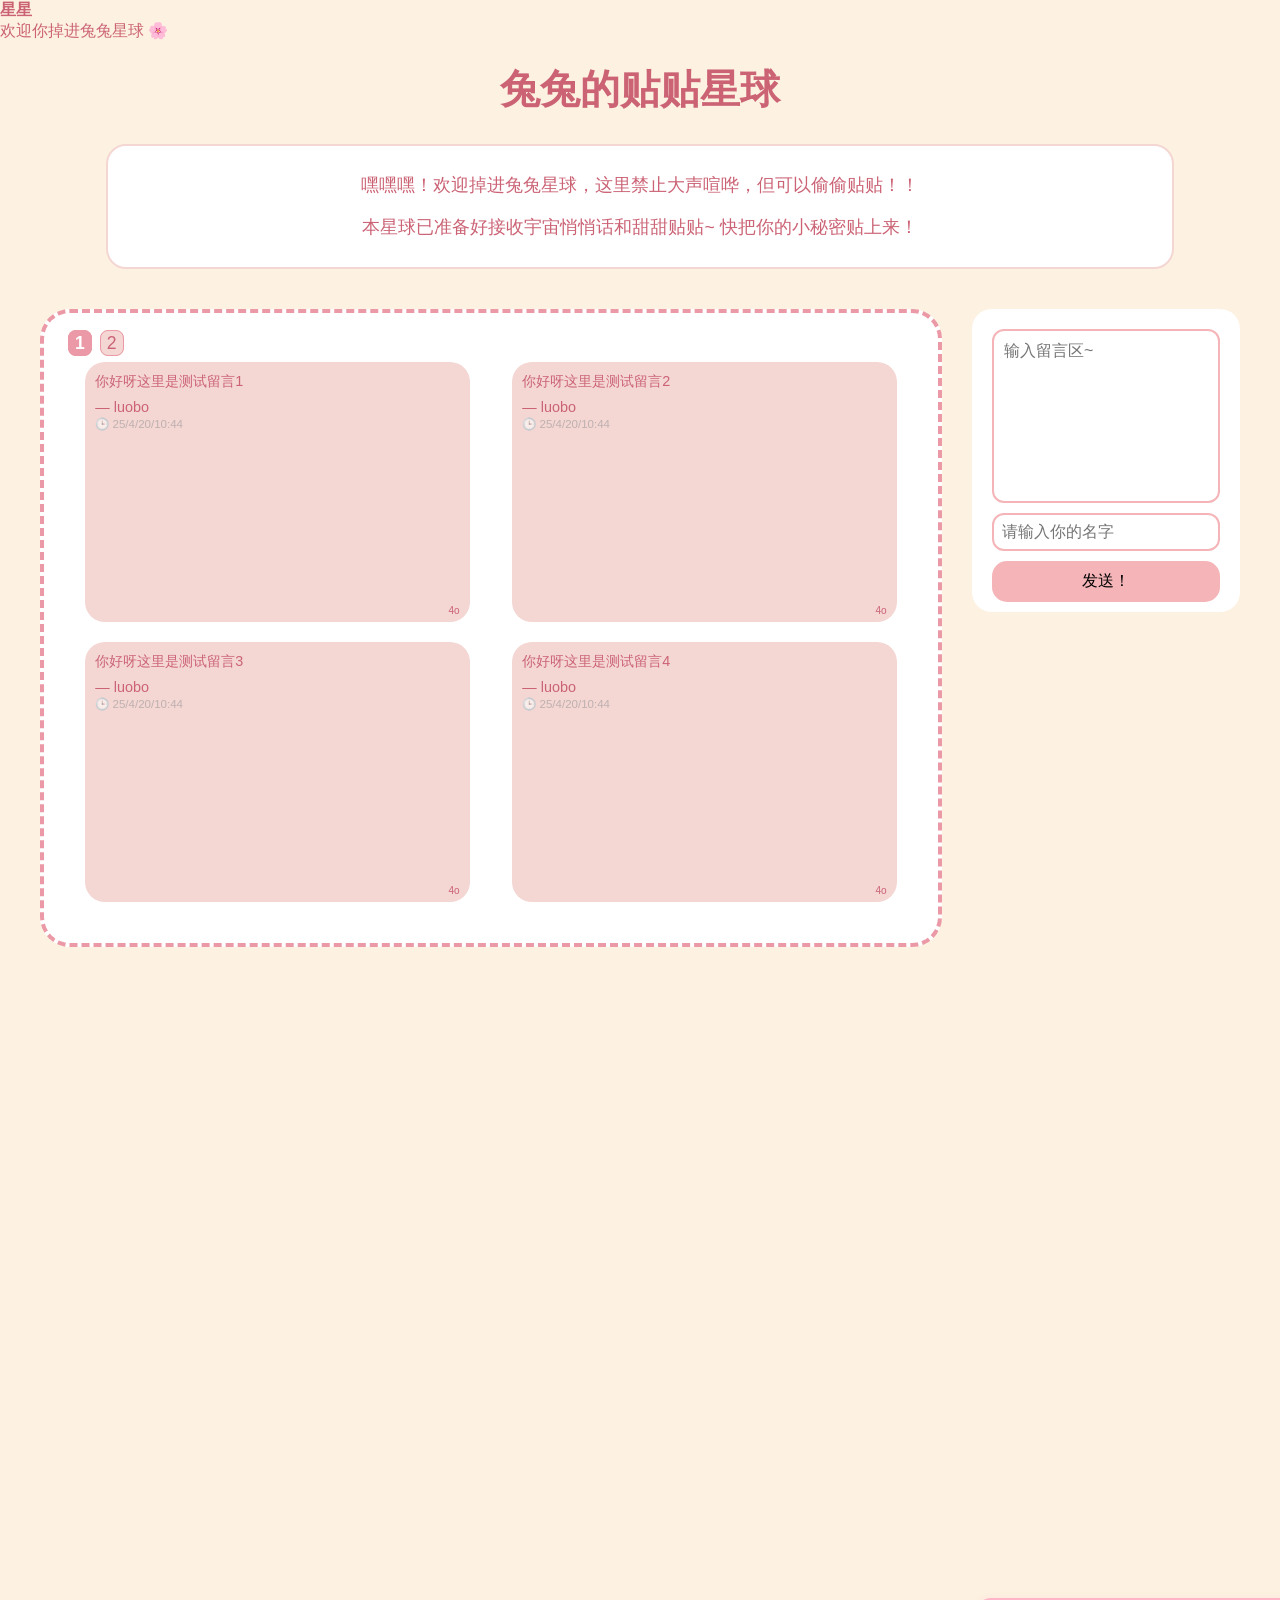
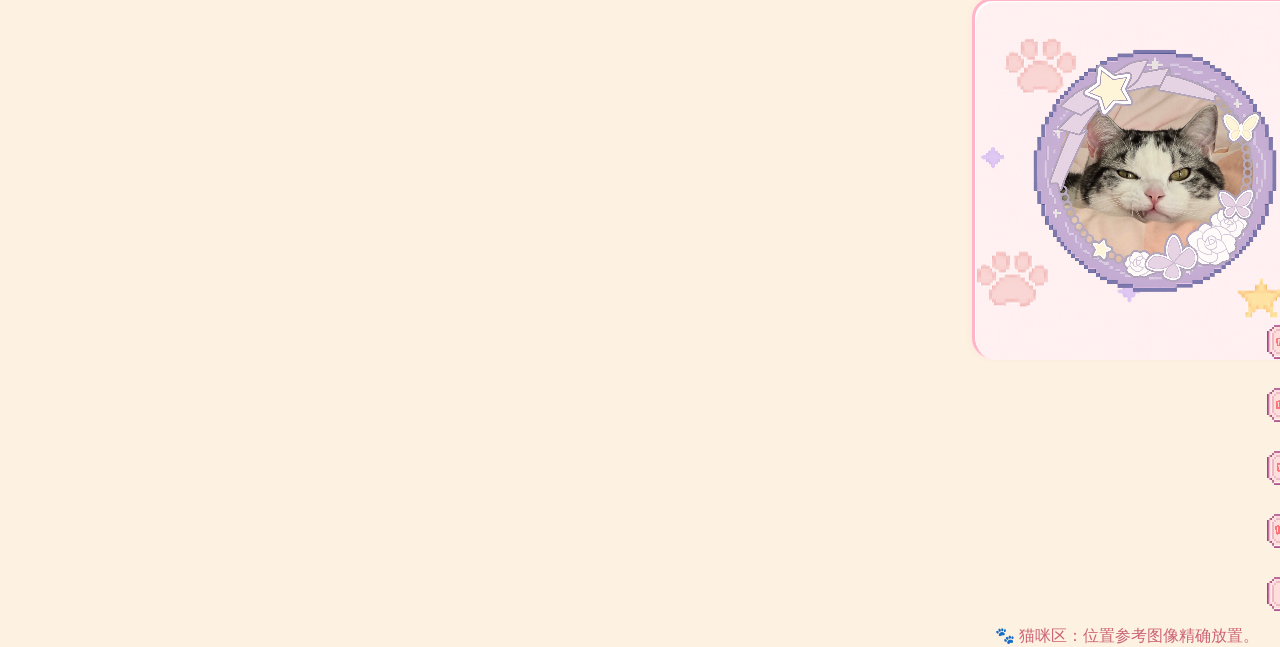
<file: index.html>
<!DOCTYPE html>
<html lang="zh">
<head>
  <meta charset="UTF-8" />
  <meta name="viewport" content="width=device-width, initial-scale=1.0" />
  <title>兔兔的贴贴星球</title>
  <link rel="stylesheet" href="style.css" />
</head>
<body style="font-family: 'Microsoft YaHei', '黑体', sans-serif;">
<div id="message-board" class="scrollable-box">
  <div class="message"><strong>星星</strong><br>欢迎你掉进兔兔星球 🌸</div>
  <h1 class="site-title">兔兔的贴贴星球</h1>
  <div class="welcome-box">
    <p>嘿嘿嘿！欢迎掉进兔兔星球，这里禁止大声喧哗，但可以偷偷贴贴！！</p>
    <p>本星球已准备好接收宇宙悄悄话和甜甜贴贴~ 快把你的小秘密贴上来！</p>
  </div>
  <div class="main-container">
    <div class="message-display" style="height: 600px;">
      <div class="pagination" id="pagination" style="text-align: left; padding-bottom: 8px;"></div>
      <div class="message-list" id="message-list" style="display: grid; grid-template-columns: 45% 45%; grid-template-rows: 260px 260px; gap: 20px 5%; justify-content: center;">
  </div>
    </div>
    <div class="input-area">
      <textarea id="message-input" placeholder="输入留言区~"></textarea>
      <input type="text" id="username" placeholder="请输入你的名字" />
      <button onclick="submitMessage()">发送！</button>
    </div>
  </div>
  <script src="script.js"></script>
</body>
</html>

<div id="cat-zone-fixed">
  <img src="img/catzone_bg.png" class="catzone-bg" alt="背景图">
  <img src="img/cat_avatar.png" id="cat-avatar-img" alt="猫咪头像">

<div class="cat-button-imgs">
  <img class="frame-img" src="img/btn1.png" alt="按钮1">
  <img class="frame-img" src="img/btn2.png" alt="按钮2">
  <img class="frame-img" src="img/btn3.png" alt="按钮3">
  <img class="frame-img" src="img/btn4.png" alt="按钮4">
  <img class="frame-img" src="img/btn5.png" alt="按钮5">
</div>

  
  
  <p>🐾 猫咪区：位置参考图像精确放置。</p>
</div>


<script>
function alignCatZone() {
  const input = document.querySelector(".input-area");
  const sendBtn = input?.querySelector("button");
  const catZone = document.getElementById("cat-zone-fixed");
  const display = document.querySelector(".message-display");

  if (!input || !sendBtn || !catZone || !display) return;

  const btnRect = sendBtn.getBoundingClientRect();
  const inputRect = input.getBoundingClientRect();
  const displayRect = display.getBoundingClientRect();

  catZone.style.left = inputRect.left + 'px';
  catZone.style.top = (btnRect.bottom + 40) + 'px'; // 50px - 10px shift
}
window.addEventListener('load', alignCatZone);
window.addEventListener('resize', alignCatZone);
</script>
</file>
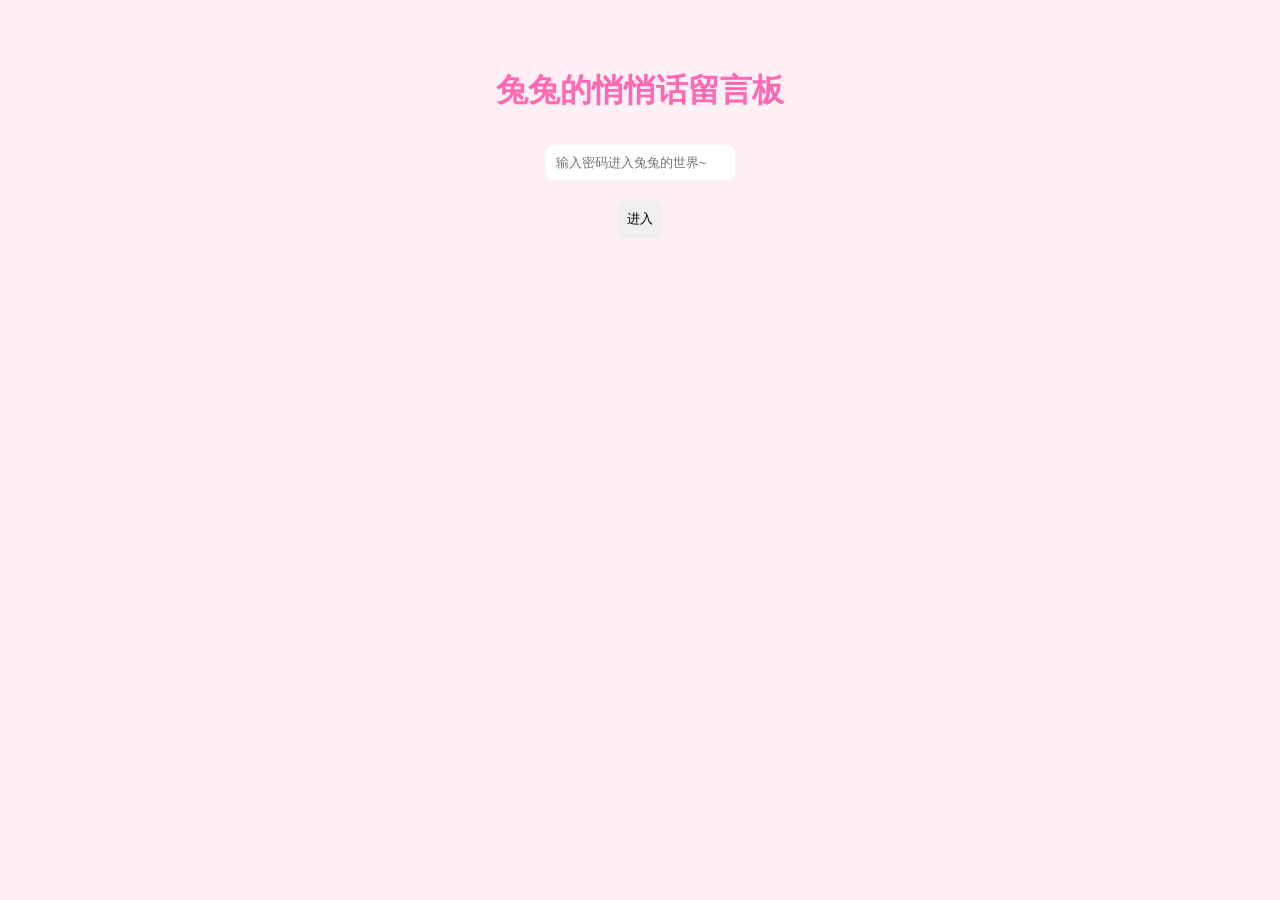
<file: rabbit_board.html>
<!DOCTYPE html>
<html lang="zh">
<head>
  <meta charset="UTF-8" />
  <meta name="viewport" content="width=device-width, initial-scale=1.0" />
  <title>兔兔的悄悄话留言板</title>
  <style>
    body {
      background: #fff0f5;
      font-family: "Comic Sans MS", cursive, sans-serif;
      display: flex;
      flex-direction: column;
      align-items: center;
      padding: 40px;
    }

    h1 {
      color: #ff69b4;
    }

    .password-protect {
      display: flex;
      flex-direction: column;
      align-items: center;
    }

    #content {
      display: none;
      flex-direction: column;
      align-items: center;
      width: 100%;
    }

    .message-box {
      margin-top: 20px;
      background: #ffe4e1;
      border-radius: 12px;
      padding: 10px 15px;
      box-shadow: 2px 2px 6px rgba(0,0,0,0.1);
      width: 100%;
      max-width: 400px;
    }

    .message {
      margin: 5px 0;
      color: #8b008b;
    }

    input, button, textarea {
      padding: 10px;
      border: none;
      border-radius: 8px;
      margin-top: 10px;
      font-family: inherit;
    }

    input[type="password"] {
      margin-bottom: 10px;
    }
  </style>
</head>
<body>
  <h1>兔兔的悄悄话留言板</h1>
  <div class="password-protect">
    <input type="password" id="password" placeholder="输入密码进入兔兔的世界~">
    <button onclick="checkPassword()">进入</button>
  </div>

  <div id="content">
    <textarea id="messageInput" rows="3" cols="40" placeholder="在这里写下你对兔兔的悄悄话~"></textarea>
    <button onclick="addMessage()">发送留言</button>
    <div class="message-box" id="messageBox"></div>
  </div>

  <script>
    const correctPassword = "望"; // 中文密码设置成功！

    function checkPassword() {
      const input = document.getElementById("password").value;
      if (input === correctPassword) {
        document.querySelector(".password-protect").style.display = "none";
        document.getElementById("content").style.display = "flex";
      } else {
        alert("密码不对哦~再试试看！");
      }
    }

    function addMessage() {
      const messageBox = document.getElementById("messageBox");
      const input = document.getElementById("messageInput");
      const message = input.value.trim();
      if (message) {
        const msg = document.createElement("div");
        msg.className = "message";

        const now = new Date();
        const timestamp = now.toLocaleString();

        msg.textContent = `[${timestamp}] ${message}`;
        messageBox.appendChild(msg);
        input.value = "";
      }
    }
  </script>
</body>
</html>
</file>
<file: style.css>
body {
  margin: 0;
  font-family: 'Microsoft YaHei', sans-serif;
  background: #fdf2e1;
  color: #cb6375;
}
.site-title {
  text-align: center;
  font-size: 2.5em;
  margin-top: 20px;
}
.welcome-box {
  border-radius: 20px;
  border: 2px solid #f4d6d3;
  background: #fff;
  margin: 20px auto;
  padding: 10px 20px;
  max-width: 80%;
  text-align: center;
  font-size: 1.1em;
  color: #cb6375;
}
.main-container {
  display: flex;
  justify-content: center;
  gap: 30px;
  padding: 20px 20px 10px 20px;
  max-width: 1200px;
  margin: auto;
}
.message-display {
  flex: 2;
  background: #fff;
  border: 4px dashed #eb99a7;
  border-radius: 30px;
  padding: 20px 20px 10px 20px;
  min-height: 300px;
  max-height: 600px;
  overflow: hidden;
  position: relative;
}
.message-list {
  display: grid;
  grid-template-columns: 45% 45%;
  grid-template-rows: 260px 260px;
  gap: 20px 5%;
  justify-content: center;
}
.message-card {
  background: #f4d6d3;
  border-radius: 20px;
  padding: 10px;
  font-size: 0.9em;
  position: relative;
}
.message-card::after {
  content: "4o";
  position: absolute;
  bottom: 6px;
  right: 10px;
  font-size: 0.7em;
  color: #cb6375;
}
.pagination span {
  margin: 0 4px;
  cursor: pointer;
  font-size: 1.1em;
  background: #f4d6d3;
  border: 1px solid #eb99a7;
  border-radius: 8px;
  padding: 2px 6px;
}
.pagination .active {
  font-weight: bold;
  background: #eb99a7;
  color: white;
}
.input-area {
  display: flex;
  flex-direction: column;
  gap: 10px;
  background: #fff;
  border-radius: 20px;
  padding: 20px 20px 10px 20px;
  align-self: flex-start;
  max-height: fit-content;
  flex-grow: 0;
}
textarea {
  resize: none;
  height: 150px;
  font-family: inherit;
  font-size: 1em;
  padding: 10px;
  border-radius: 12px;
  border: 2px solid #f5b5b8;
}
input[type="text"] {
  padding: 8px;
  font-size: 1em;
  border-radius: 12px;
  border: 2px solid #f5b5b8;
}
button {
  background: #f5b5b8;
  color: #000;
  border: none;
  border-radius: 15px;
  padding: 10px;
  font-size: 1em;
  cursor: pointer;
}
button:hover {
  background: #eb99a7;
}


input:focus, textarea:focus {
  outline: none;
  border: 2px solid #EB99A7;
}

#cat-zone-fixed {
  position: relative;
  width: 640px;
  height: 360px;
  background: #FFFFFF;
  border: 3px solid #FFB4C8;
  border-radius: 20px;
  padding: 20px;
  box-shadow: 0 0 8px rgba(255, 200, 220, 0.3);
  box-sizing: border-box;
}






.frame-img {
  width: 90px;
  height: 53px;
  image-rendering: pixelated;
}



#cat-zone-fixed > *:not(.catzone-bg) {
  position: relative;
  z-index: 1;
}





#cat-avatar-img {
  position: absolute;
  left: 20px;
  top: 10px;
  z-index: 2;
}



.catzone-bg {
  position: absolute;
  width: 638px;
  height: 358px;
  top: 1px;
  left: 1px;
  z-index: 0;
  pointer-events: none;
  border-radius: 20px;
}


.cat-button-imgs {
  position: absolute;
  left: 260px; /* 猫头像宽220 + padding 20 + buffer */
  top: 10px;
  display: flex;
  flex-direction: column;
  gap: 10px;
  z-index: 2;
}
</file>
